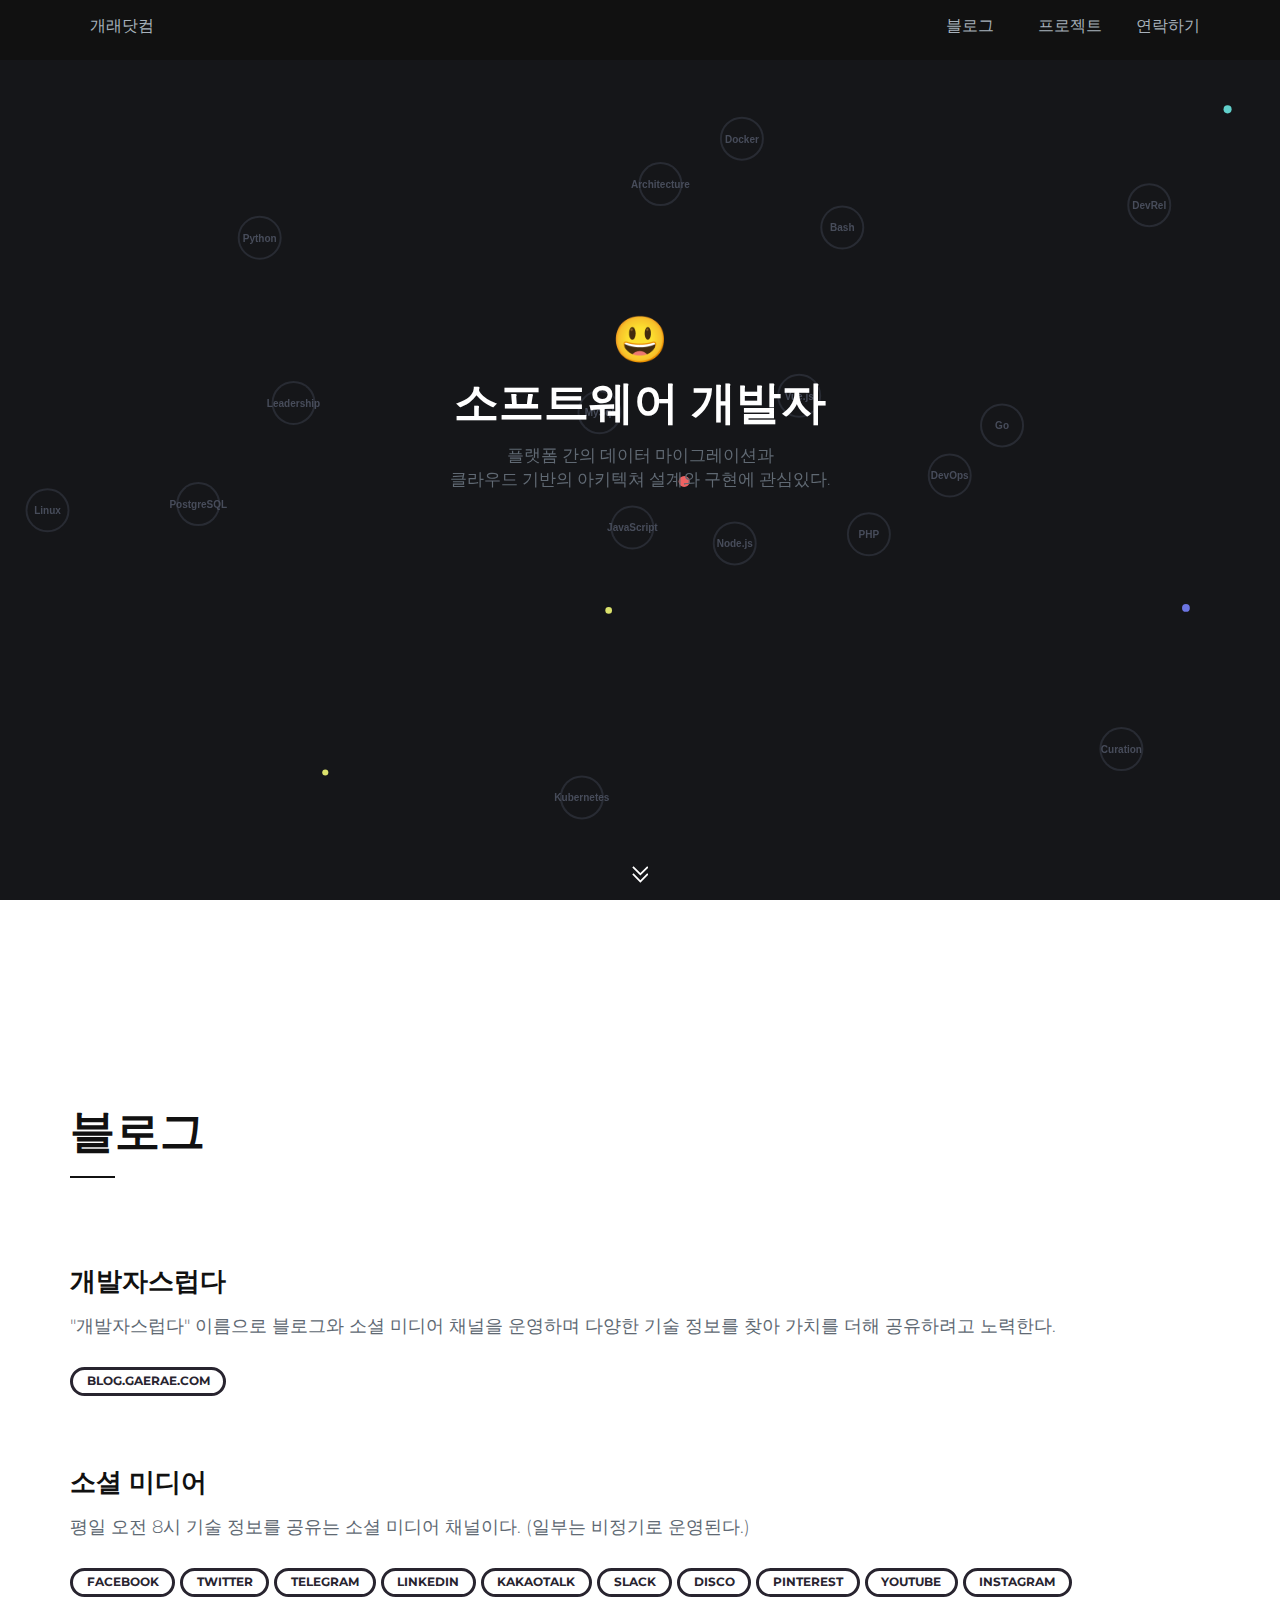
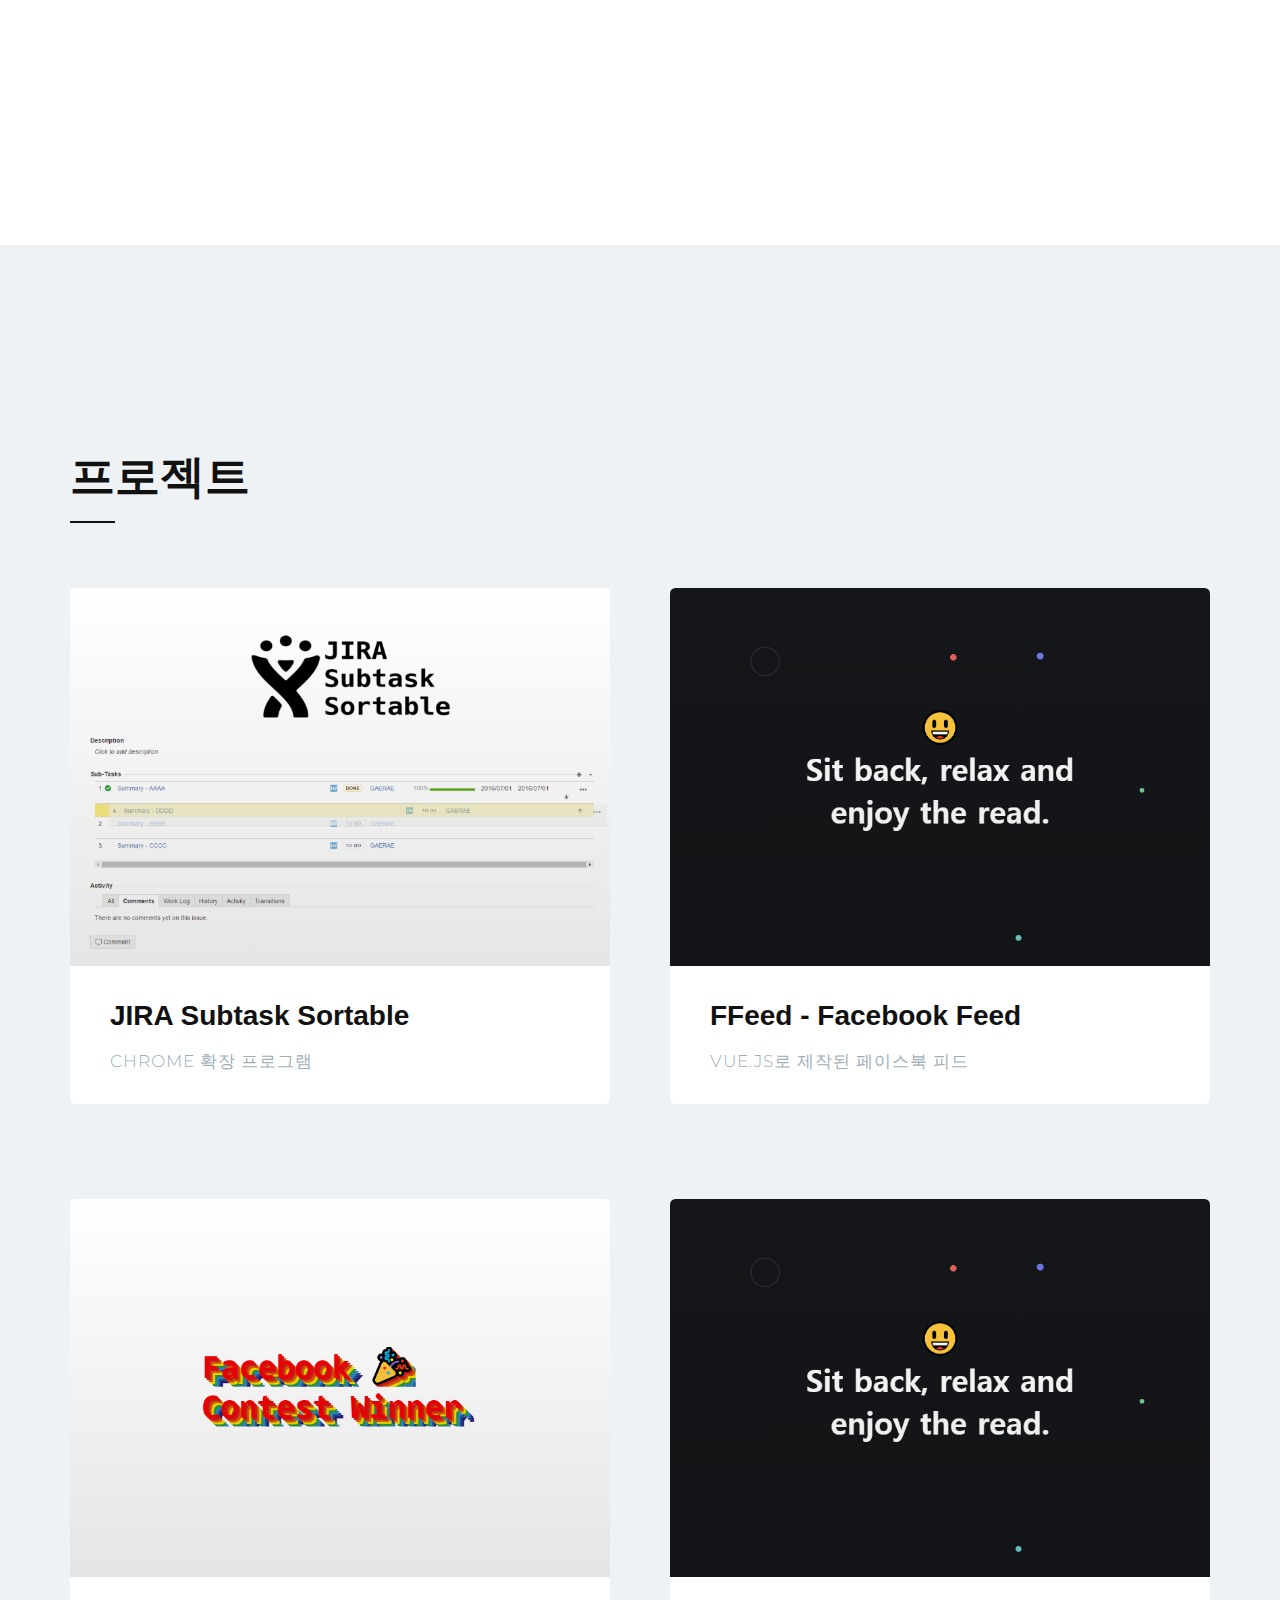
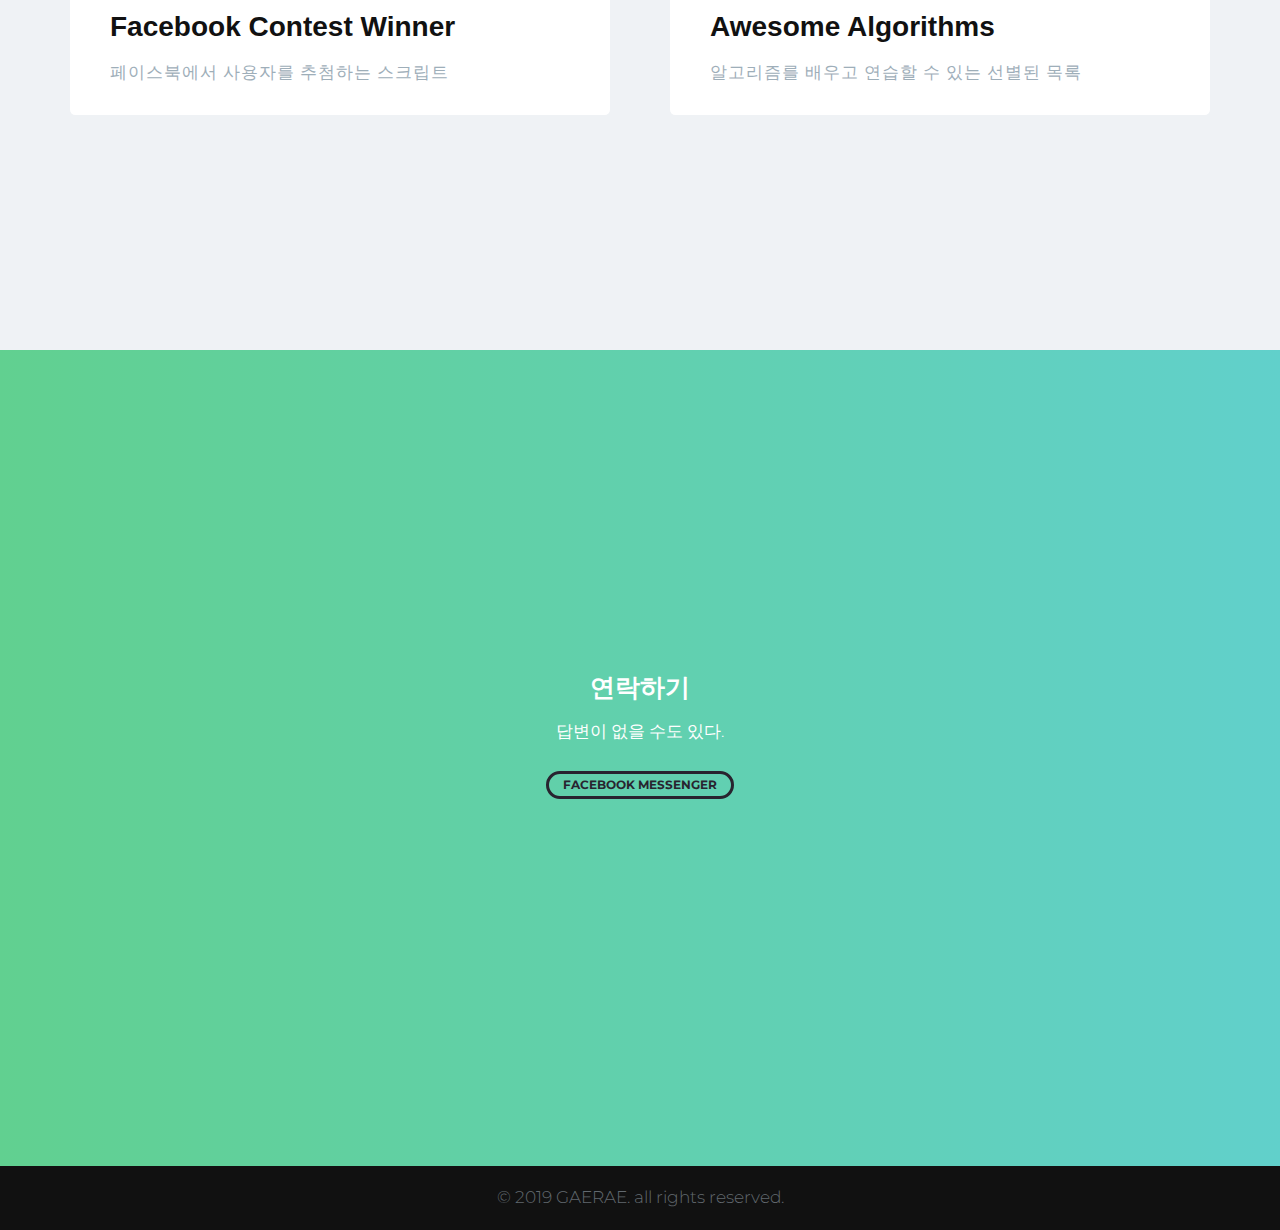
<file: index.html>
<!DOCTYPE html>
<html lang="ko">
<head>
  <script async src="https://www.googletagmanager.com/gtag/js?id=UA-43146612-2"></script>
  <script>
    window.dataLayer = window.dataLayer || [];

    function gtag() {
      dataLayer.push(arguments);
    }

    gtag('js', new Date());
    gtag('config', 'UA-43146612-2');
  </script>
  <title>개래닷컴 | 소프트웨어 개발자</title>

  <!-- Favicon -->
  <link rel="apple-touch-icon" sizes="180x180" href="assets/apple-touch-icon.png">
  <link rel="icon" type="image/png" sizes="32x32" href="assets/favicon-32x32.png">
  <link rel="icon" type="image/png" sizes="16x16" href="assets/favicon-16x16.png">
  <link rel="manifest" href="assets/site.webmanifest">

  <link rel="stylesheet" type="text/css" href="assets/styles.css">

  <meta charset="UTF-8">
  <meta content='width=device-width, initial-scale=1, maximum-scale=1' name='viewport'/>
  <meta property="og:image" content="https://gaerae.com/assets/projects/gaerae.png">
  <meta property="og:title" content="개래닷컴 | 소프트웨어 개발자">
  <meta property="og:url" content="https://gaerae.com">
  <meta property="og:description" content="기술 정보를 공유하고 있으며 개발 문화 발전에 이바지할 방법을 찾고 있는 개발자입니다.">
  <meta property='fb:app_id' content='1655334918054177'>
  <meta property='fb:admins' content='100001502966940'>
  <meta name="twitter:card" content="summary">
  <meta name="twitter:site" content="@gaeraecom">
  <meta name='twitter:creator' content='@gaeraecom'>
  <script type='application/ld+json'>{
    "@context": "https://schema.org",
    "@type": "Person",
    "name": "개래닷컴 | 소프트웨어 개발자",
    "url": "https://gaerae.com",
    "sameAs": [
      "https://blog.gaerae.com",
      "https://www.facebook.com/gaeraecom",
      "https://twitter.com/gaeraecom",
      "https://www.linkedin.com/in/gaerae",
      "https://www.instagram.com/gaeraecom",
      "https://pf.kakao.com/_cxlzYu",
      "https://www.pinterest.co.kr/gaeraecom/",
      "https://plus.google.com/+gaeraecom",
      "https://youtube.com/gaeraecom",
      "https://disco.me/users/00241f10-64cd-11e7-9778-000000007b48"
    ]
  }</script>

  <!-- fonts -->
  <link href="https://fonts.googleapis.com/css?family=Lato:400,700" rel="stylesheet">
  <link href="https://fonts.googleapis.com/css?family=Montserrat:300,400" rel="stylesheet">
  <link href="https://fonts.googleapis.com/css?family=Playfair+Display:400,700,900" rel="stylesheet">
</head>
<body>
<div id="loader">
  <div id="loading"></div>
</div>
<!-- start header -->
<header id="header">
  <div id="mainNavWrap">
    <div class="container">
      <!-- start logo -->
      <div id="logo">
        <h1>
          <a href="https://gaerae.com">개래닷컴</a>
        </h1>

      </div>
      <!-- end logo -->

      <div id="mainMenu">
        <ul>
          <li><a data-scroll class="scrollTo" href="#blog">블로그</a></li>
          <li><a data-scroll class="scrollTo" href="#projects">프로젝트</a></li>
          <li><a data-scroll class="scrollTo" href="#contact">연락하기</a></li>
        </ul>
      </div>
    </div>
  </div>

  <div id="intro">
    <div class="container">
      <h1>😃</h1>
      <h1>소프트웨어 개발자</h1>
      <p>플랫폼 간의 데이터 마이그레이션과<br/>클라우드 기반의 아키텍쳐 설계와 구현에 관심있다.</p>
    </div>
  </div>
  <div id="scrollDown">
    <a href="#blog">
      <svg version="1.1" xmlns="http://www.w3.org/2000/svg" width="28px" height="29px" viewBox="0 0 28 29">
        <polygon class="st0"
                 points="14.273,28.424 0.497,14.647 2.618,12.526 14.273,24.182 25.962,12.493 28.083,14.614"/>
        <polygon class="st0" points="14.273,16.387 0.497,2.61 2.618,0.489 14.273,12.145 25.962,0.456 28.083,2.577"/>
      </svg>
    </a>
  </div>
  <div id="canvasContainer" style="width: 100%; height: 100%; position: relative;">
    <canvas id="canvas"></canvas>
  </div>
</header>
<!-- end header -->

<!-- start blog -->
<section id="blog" class="section">
  <div class="container">
    <h2 class="secTitle">블로그</h2>

    <div id="blogCon">
        <div class="blogDesc">
          <h3 class="blogTitle">개발자스럽다</h3>
          <p>"개발자스럽다" 이름으로 블로그와 소셜 미디어 채널을 운영하며 다양한 기술 정보를 찾아 가치를 더해 공유하려고 노력한다.</p>
          <!-- GAEBALJA SEUREOPDA : Content Curation in Tech -->
          <p class="tags">
            <a href="https://blog.gaerae.com" title="Blog">blog.gaerae.com</a>
          </p>
        </div>

        <div class="blogDesc">
          <h3 class="blogTitle">소셜 미디어</h3>
          <p>평일 오전 8시 기술 정보를 공유는 소셜 미디어 채널이다. (일부는 비정기로 운영된다.)</p>
          <p class="tags">
            <a href="https://facebook.com/gaeraecom" title="Facebook">Facebook</a>
            <a href="https://twitter.com/gaeraecom" title="Twitter">Twitter</a>
            <a href="http://t.me/gaeraecom" title="Telegram">Telegram</a>
            <a href="https://www.linkedin.com/in/gaerae/detail/recent-activity" title="LinkedIn">LinkedIn</a>
            <a href="https://pf.kakao.com/_cxlzYu" title="KakaoTalk">KakaoTalk</a>
            <a href="https://goo.gl/cMRNih" title="Slack">Slack</a>
            <a href="https://disco.me/users/00241f10-64cd-11e7-9778-000000007b48" title="Disco">Disco</a>
            <a href="https://www.pinterest.co.kr/gaeraecom" title="Pinterest">Pinterest</a>
            <a href="https://youtube.com/gaeraecom" title="Youtube">Youtube</a>
            <a href="https://www.instagram.com/gaeraecom" title="Instagram">Instagram</a>
          </p>
        </div>
    </div>
  </div>
</section>
<!-- end blog -->

<!-- start projects -->
<section id="projects" class="section">
  <div class="container">
    <h2 class="secTitle">프로젝트</h2>

    <div id="projectsCon">

      <!-- start a projects -->
      <div class="aProjectsWrap">
        <div class="aProjects notOpened">
          <div class="aProjectsThumb" style="background-image: url('assets/projects/jira-subtask-sortable.png')">
            <div class="expandIcon">
              <img alt="search" src="assets/search.svg"/>
            </div>
            <div class="overlay"></div>
          </div>
          <div class="aProjectsCon">
            <h3 class="aProjectsTitle">JIRA Subtask Sortable</h3>
            <p class="aProjectsCat">
              Chrome 확장 프로그램
            </p>
          </div>
          <div class="aProjectsLightBox">
            <div class="topPane">
              <div class="closeIcon">
                <img alt="close" src="assets/close.svg">
              </div>
            </div>
            <div class="aProjectsLightBoxCon">
              <div class="thumb">
                <img alt="thumb" src="assets/projects/jira-subtask-sortable.png">
              </div>
              <div class="postBody">
                <div class="postTop">
                  <h1>JIRA Subtask Sortable</h1>
                  <div class="livePreviewLink">
                    <a target="_blank"
                       href="https://chrome.google.com/webstore/detail/jira-subtask-sortable/hcidkmckdnbkbjghgcgeikdoljdhlimb">Visit
                      GitHub</a>
                  </div>
                </div>
                <div class="psotDis">
                  <p>
                    JIRA Sub-task의 정렬 순서를 쉽게 변경할 수 있게해주는 Chrome 확장 프로그램이다.
                  </p>
                </div>

                <div class="postFooter">
                  <h3>Related keywords</h3>
                  <div class="postSkills">
                    <span class="aPostSkill"><a
                      href="https://chrome.google.com/webstore/detail/jira-subtask-sortable/hcidkmckdnbkbjghgcgeikdoljdhlimb"
                      title="Chrome Web Store">Chrome Web Store</a></span>
                    <span class="aPostSkill"><a href="https://github.com/gaerae/jira-subtask-sortable" title="GitHub">GitHub</a></span>
                  </div>
                </div>

              </div>

            </div>
          </div>
        </div>
        <div>
          <h3>gaerae</h3>
          <p>Chrome Extension</p>
        </div>
      </div>

      <div class="aProjectsWrap">
        <div class="aProjects notOpened">
          <div class="aProjectsThumb" style="background-image: url('assets/projects/thumb.png')">
            <div class="expandIcon">
              <img alt="search" src="assets/search.svg"/>
            </div>
            <div class="overlay"></div>
          </div>
          <div class="aProjectsCon">
            <h3 class="aProjectsTitle">FFeed - Facebook feed</h3>
            <p class="aProjectsCat">
              Vue.js로 제작된 페이스북 피드
            </p>
          </div>
          <div class="aProjectsLightBox">
            <div class="topPane">
              <div class="closeIcon">
                <img alt="close" src="assets/close.svg">
              </div>
            </div>
            <div class="aProjectsLightBoxCon">
              <div class="thumb">
                <img alt="thumb" src="assets/projects/thumb.png">
              </div>
              <div class="postBody">
                <div class="postTop">
                  <h1>FFeed - Facebook feed</h1>
                  <div class="livePreviewLink">
                    <a target="_blank" href="https://github.com/gaerae/ffeed">Visit GitHub</a>
                  </div>
                </div>
                <div class="psotDis">
                  <p>
                    Vue.js로 제작된 페이스북 피드이다.
                  </p>
                </div>

                <div class="postFooter">
                  <h3>Related keywords</h3>
                  <div class="postSkills">
                    <span class="aPostSkill"><a href="https://gaerae.com/ffeed" title="Website">Website</a></span>
                    <span class="aPostSkill"><a href="https://github.com/gaerae/ffeed" title="GitHub">GitHub</a></span>
                  </div>
                </div>

              </div>

            </div>
          </div>
        </div>
        <div>
          <h3>gaerae</h3>
          <p>JavaScript</p>
        </div>
      </div>

      <div class="aProjectsWrap">
        <div class="aProjects notOpened">
          <div class="aProjectsThumb" style="background-image: url('assets/projects/facebook-contest-winner.png')">
            <div class="expandIcon">
              <img alt="search" src="assets/search.svg"/>
            </div>
            <div class="overlay"></div>
          </div>
          <div class="aProjectsCon">
            <h3 class="aProjectsTitle">Facebook Contest Winner</h3>
            <p class="aProjectsCat">
              페이스북에서 사용자를 추첨하는 스크립트
            </p>
          </div>
          <div class="aProjectsLightBox">
            <div class="topPane">
              <div class="closeIcon">
                <img alt="close" src="assets/close.svg">
              </div>
            </div>
            <div class="aProjectsLightBoxCon">
              <div class="thumb">
                <img alt="thumb" src="assets/projects/facebook-contest-winner.png">
              </div>
              <div class="postBody">
                <div class="postTop">
                  <h1>Facebook Contest Winner</h1>
                  <div class="livePreviewLink">
                    <a target="_blank" href="https://github.com/gaerae/facebook-contest-winner">Visit GitHub</a>
                  </div>
                </div>
                <div class="psotDis">
                  <p>
                    페이스북에서 댓글 혹은 공유 사용자를 추첨하는 스크립트이다.
                  </p>
                </div>

                <div class="postFooter">
                  <h3>Related keywords</h3>
                  <div class="postSkills">
                    <span class="aPostSkill"><a href="https://gaerae.com/facebook-contest-winner/" title="Website">Website</a></span>
                    <span class="aPostSkill"><a href="https://github.com/gaerae/facebook-contest-winner" title="GitHub">GitHub</a></span>
                  </div>
                </div>

              </div>

            </div>
          </div>
        </div>
        <div>
          <h3>gaerae</h3>
          <p>JavaScript</p>
        </div>
      </div>

      <div class="aProjectsWrap">
        <div class="aProjects notOpened">
          <div class="aProjectsThumb" style="background-image: url('assets/projects/thumb.png')">
            <div class="expandIcon">
              <img alt="search" src="assets/search.svg"/>
            </div>
            <div class="overlay"></div>
          </div>
          <div class="aProjectsCon">
            <h3 class="aProjectsTitle">Awesome Algorithms</h3>
            <p class="aProjectsCat">
              알고리즘를 배우고 연습할 수 있는 선별된 목록
            </p>
          </div>
          <div class="aProjectsLightBox">
            <div class="topPane">
              <div class="closeIcon">
                <img alt="close" src="assets/close.svg">
              </div>
            </div>
            <div class="aProjectsLightBoxCon">
              <div class="thumb">
                <img alt="thumb" src="assets/projects/thumb.png">
              </div>
              <div class="postBody">
                <div class="postTop">
                  <h1>Awesome Algorithms</h1>
                  <div class="livePreviewLink">
                    <a target="_blank" href="https://github.com/gaerae/awesome-algorithms">Visit GitHub</a>
                  </div>
                </div>
                <div class="psotDis">
                  <p>
                    알고리즘를 배우고 연습할 수 있는 선별된 목록이다.
                  </p>
                </div>

                <div class="postFooter">
                  <h3>Related keywords</h3>
                  <div class="postSkills">
                    <span class="aPostSkill"><a href="https://gaerae.com/awesome-algorithms" title="Website">Website</a></span>
                    <span class="aPostSkill"><a href="https://github.com/gaerae/awesome-algorithms" title="GitHub">GitHub</a></span>
                  </div>
                </div>

              </div>

            </div>
          </div>
        </div>
        <div>
          <h3>gaerae</h3>
          <p>Awesome Algorithms</p>
        </div>
      </div>

    </div>
  </div>
</section>
<!-- end projects -->

<!-- start contact -->
<section id="contact" class="section">
  <div class="container" id="contactCon">
    <h2>연락하기</h2>
    <p>답변이 없을 수도 있다.</p>
    <p class="tags"><a href="https://m.me/gaeraecom">Facebook Messenger</a></p>
  </div>
</section>
<!-- end contact -->

<!-- start footer -->
<footer id="footer">
  <div id="copyrights">
    &#169; 2019 GAERAE. all rights reserved.
  </div>
</footer>
<!-- end footer -->
<script src="assets/script.js"></script>
</body>
</html>
</file>
<file: assets/styles.css>
/*! normalize.css v8.0.1 | MIT License | github.com/necolas/normalize.css */button,hr,input{overflow:visible}progress,sub,sup{vertical-align:baseline}[type=checkbox],[type=radio],legend{box-sizing:border-box;padding:0}html{line-height:1.15;-webkit-text-size-adjust:100%}body{margin:0}details,main{display:block}h1{font-size:2em;margin:.67em 0}hr{box-sizing:content-box;height:0}code,kbd,pre,samp{font-family:monospace,monospace;font-size:1em}a{background-color:transparent}abbr[title]{border-bottom:none;text-decoration:underline;text-decoration:underline dotted}b,strong{font-weight:bolder}small{font-size:80%}sub,sup{font-size:75%;line-height:0;position:relative}sub{bottom:-.25em}sup{top:-.5em}img{border-style:none}button,input,optgroup,select,textarea{font-family:inherit;font-size:100%;line-height:1.15;margin:0}button,select{text-transform:none}[type=button],[type=reset],[type=submit],button{-webkit-appearance:button}[type=button]::-moz-focus-inner,[type=reset]::-moz-focus-inner,[type=submit]::-moz-focus-inner,button::-moz-focus-inner{border-style:none;padding:0}[type=button]:-moz-focusring,[type=reset]:-moz-focusring,[type=submit]:-moz-focusring,button:-moz-focusring{outline:ButtonText dotted 1px}fieldset{padding:.35em .75em .625em}legend{color:inherit;display:table;max-width:100%;white-space:normal}textarea{overflow:auto}[type=number]::-webkit-inner-spin-button,[type=number]::-webkit-outer-spin-button{height:auto}[type=search]{-webkit-appearance:textfield;outline-offset:-2px}[type=search]::-webkit-search-decoration{-webkit-appearance:none}::-webkit-file-upload-button{-webkit-appearance:button;font:inherit}summary{display:list-item}[hidden],template{display:none}
/* Global */
html,body {
  width: 100%;
  height: 100%;
}
* {
  box-sizing: border-box;
}
img {
  max-width: 100%;
  max-height: 100%;
}
a {
  text-decoration: none;
}
a:hover {
  text-decoration: none;
}
.container {
  max-width: 1170px;
  padding-left: 15px;
  padding-right: 15px;
  margin-right: auto;
  margin-left: auto;
}
.row {
  margin-right: -15px;
  margin-left: -15px;
}
.section {
  padding: 200px 0;
}
.section .secTitle {
  font-size: 45px;
  margin: 0 0 65px 0;
  text-transform: capitalize;
  position: relative;
  padding-bottom: 15px;
}
.section .secTitle:after {
  content: "";
  display: block;
  width: 45px;
  height: 2px;
  background: #111111;
  position: absolute;
  bottom: 0;
  left: 0;
}

.tags {
  margin: 1rem 0 2rem 0;
  padding: .5rem 0 1rem;
  line-height: 1.8;
}

.tags a {
  color: #28242f;
  text-transform: uppercase;
  font-weight: 700;
  font-size: 12px;
  white-space: nowrap;
  border: 3px solid #28242f;
  border-radius: 2rem;
  padding: .2rem .85rem .25rem .85rem;
}
.tags a:focus,.tags a:hover{
  color:#ffffff;border-color: #254cff;background-color: #254cff;
}

/* Typo */
body {
  font-family: 'Montserrat', sans-serif;
  font-size: 17px;
  font-weight: 300;
  line-height: 1.4;
  color: #606973;
}
h1,
h2,
h3,
h4,
h5,
h6 {
  font-family: sans-serif;
  font-weight: 700;
  color: #111111;
}
h1,
h2 {
  margin-top: 20px;
  margin-bottom: 15px;
}
h3,
h4 {
  margin-top: 15px;
  margin-bottom: 10px;
}
h5,
h6 {
  margin-top: 10px;
  margin-bottom: 7px;
}
p {
  margin: 10px 0;
}

/*Loader*/
/* Animation */
@-webkit-keyframes loading {
  to { -webkit-transform: rotate(360deg); }
}
@-moz-keyframes loading {
  to { -moz-transform: rotate(360deg); }
}
@-ms-keyframes loading {
  to { -ms-transform: rotate(360deg); }
}
@keyframes loading {
  to { transform: rotate(360deg); }
}

/* Loader (*/
#loading {
  position: absolute;
  top: 50%;
  left: 0;
  right: 0;
  margin: auto;
  margin-top: -20px;
  width: 40px;
  height: 40px;
  border-radius: 50%;
  background: transparent;

  border-top: 4px solid #fff;
  border-right: 4px solid #fff;
  border-bottom: 4px solid #777;
  border-left: 4px solid #777;

  -webkit-animation: loading 1.2s infinite linear;
  -moz-animation: loading 1.2s infinite linear;
  -ms-animation: loading 1.2s infinite linear;
  animation: loading 1.2s infinite linear;

}
/**/
#loader {
  z-index: 1000000000000;
  position: fixed;
  top: 0;
  left: 0;
  right: 0;
  bottom: 0;
  background: #151619;
  text-align: center;
}
/* Header */
#header {
  width: 100%;
  height: 100%;
  background: #151619;
  padding: 60px 0;
  position: relative;
}

/* Main Nav */
#mainNavWrap {
  width: 100%;
  height: 60px;
  position: fixed;
  top: 0;
  left: 0;
  right: 0;
  background: #111111;
  padding: 10px 0;
  z-index: 1000000;
  font-size: 0;
}
#logo, #mainMenu {
  display: inline-block;
  vertical-align: middle;
}
#logo {
  width: 30%;
}
#logo img {
  height: 40px;
}
#logo h1, #logo a {
  margin: 0;
  font-size: 16px;
  color: #a7b1bb;
  padding: 5px 10px;
  text-transform: uppercase;
  font-weight: 400;
}

#mainMenu {
  font-size: 16px;
  width: 70%;
  text-align: right;
}
#mainMenu ul {
  margin: 0;
  padding: 0;
}
#mainMenu ul li {
  display: inline-block;
  margin: 0 10px;
}
#mainMenu ul li:last-child {
  margin: 0;
}
#mainMenu ul li a {
  font-size: 16px;
  color: #a7b1bb;
  padding: 5px 10px;
  text-transform: uppercase;
  font-weight: 400;
}
/* Intro */
#intro {
  position: absolute;
  width: 100%;
  max-width: 500px;
  top: 45%;
  left: 50%;
  -ms-transform: translate(-50%, -50%);
  -moz-transform: translate(-50%, -50%);
  -webkit-transform: translate(-50%, -50%);
  transform: translate(-50%, -50%);
  z-index: 1000;
}
#intro h1 {
  margin: 0;
  color: #fff;
  font-size: 45px;
  max-width: 600px;
  margin-left: auto;
  margin-right: auto;
  text-align: center;
}

#intro p {
  margin-left: auto;
  margin-right: auto;
  text-align: center;
}

#scrollDown {
  position: absolute;
  bottom: 0;
  left: 0;
  right: 0;
  text-align: center;
}
#scrollDown a {
  padding: 10px;
  display: inline-block;
}
#scrollDown svg {
  height: 17px;
  width: auto;
  fill: #ffffff;
}
/* blog */
#blogCon {
  font-size: 0;
}
.blogDesc {
  display: inline-block;
  vertical-align: middle;
  width: 100%;
}
.blogDesc .blogTitle {
  font-size: 26px;
  margin: 20px 0 15px 0;
}
.blogDesc p {
  font-size: 18px;
  color: #606973;
}

/* Projects */
#projects {
  background: #eff2f5;
}

#projectsCon {
  font-size: 0;
  margin-top: -30px;
  margin-bottom: -30px;
}

.aProjectsWrap {
  display: inline-block;
  vertical-align: middle;
  width: 50%;
  padding: 30px 0;
}
.aProjectsWrap:nth-child(even) {
  padding-left: 30px;
}
.aProjectsWrap:nth-child(odd) {
  padding-right: 30px;
}
.aProjects {
  cursor: pointer;
  background: #ffffff;
  border-radius: 1%;
  overflow: hidden;
  transition: all 0.3s ease;
  -webkit-transition: all 0.3s ease;
  -moz-transition: all 0.3s ease;
  -o-transition: all 0.3s ease;
  position: relative;
  top: 0;
}
.aProjects:hover {
  -webkit-box-shadow: 0 0 25px rgba(0,0,0,0.08);
  box-shadow: 0 0 25px rgba(0,0,0,0.08);
  top: -3px;
}
.aProjectsThumb {
  position: relative;
  position: relative;
  background-image: url("./projects/thumb.png");
  background-size: cover;
  padding-top: 70%;
  color: #ffffff;
}
.aProjectsCon {
  padding: 30px 40px;
}
.aProjectsTitle {
  font-size: 28px;
  margin: 0 0 15px 0;
  text-transform: capitalize;
}
.aProjectsCat {
  font-size: 17px;
  margin: 0;
  text-transform: uppercase;
  color: #9eaeb9;
  letter-spacing: 1px;
}

.aProjectsThumb .overlay {
  position: absolute;
  top: 0;
  bottom: 0;
  left: 0;
  right: 0;
  width: 100%;
  height: 100%;
  z-index: 100;
  background: rgba(0, 0, 0, 0);
  transition: all 0.3s ease;
  -webkit-transition: all 0.3s ease;
  -moz-transition: all 0.3s ease;
  -o-transition: all 0.3s ease;
}
.aProjects:hover .aProjectsThumb .overlay {
  background: rgba(0, 0, 0, .4);
}
.aProjectsThumb .overlay:after {
  content: "";
  display: block;
  position: absolute;
  top: 0;
  left: 0;
  right: 0;
  bottom: 0;
  background: rgba(0,0,0,0);
  background: -moz-linear-gradient(top, rgba(0,0,0,0) 0%, rgba(0,0,0,0.1) 100%);
  background: -webkit-gradient(left top, left bottom, color-stop(0%, rgba(0,0,0,0)), color-stop(100%, rgba(0,0,0,0.1)));
  background: -webkit-linear-gradient(top, rgba(0,0,0,0) 0%, rgba(0,0,0,0.1) 100%);
  background: -o-linear-gradient(top, rgba(0,0,0,0) 0%, rgba(0,0,0,0.1) 100%);
  background: -ms-linear-gradient(top, rgba(0,0,0,0) 0%, rgba(0,0,0,0.1) 100%);
  background: linear-gradient(to bottom, rgba(0,0,0,0) 0%, rgba(0,0,0,0.1) 100%);
  filter: progid:DXImageTransform.Microsoft.gradient( startColorstr='#000000', endColorstr='#000000', GradientType=0 );

}
.expandIcon {
  position: absolute;
  top: 60%;
  left: 0;
  right: 0;
  width: 100%;
  z-index: 1000;
  transform: translateY(-50%);
  opacity: 0;
  transition: all 0.3s ease;
  -webkit-transition: all 0.3s ease;
  -moz-transition: all 0.3s ease;
  -o-transition: all 0.3s ease;
}
.expandIcon img {
  display: block;
  margin: 0 auto;
  width: 100px;
}
.aProjects:hover .expandIcon {
  opacity: .6;
  top: 50%;
}
.aProjectsLightBox {
  font-size: 18px;
  overflow: auto;
  position: fixed;
  top: 0;
  bottom: 0;
  left: 0;
  right: 0;
  width: 100%;
  height: 100%;
  background: #eff2f5;
  color: #111;
  z-index: 999999999999;
  visibility: hidden;
  opacity: 0;
  transition: all 0.5s ease;
  -webkit-transition: all 0.5s ease;
  -moz-transition: all 0.5s ease;
  -o-transition: all 0.5s ease;
}
.aProjectsLightBox.expanded {
  visibility: visible;
  opacity: 1;
}

.aProjectsLightBox .closeIcon {
  cursor: pointer;
  position: fixed;
  top: 0;
  right: 0;
  padding: 20px 40px 10px 10px;
}
.aProjectsLightBox .closeIcon img {
  width: 25px;
}
.aProjectsLightBoxOpened {
  overflow: hidden;
}
.aProjectsLightBoxOpened .aProjects {
  cursor: initial;
}
.aProjectsLightBoxCon {
  max-width: 800px;
  width: 95%;
  margin: 100px auto;
  position: relative;
  top: 50px;
  opacity: 0;
  transition: all 0.5s ease;
  -webkit-transition: all 0.5s ease;
  -moz-transition: all 0.5s ease;
  -o-transition: all 0.5s ease;
  background: #ffffff;
  border-radius: 1%;
  overflow: hidden;
}
.aProjectsLightBoxCon.show {
  top: 0;
  opacity: 1;
  -webkit-box-shadow: 0 0 25px rgba(0,0,0,0.08);
  box-shadow: 0 0 25px rgba(0,0,0,0.08);
}
/* Light Box */
.aProjectsLightBoxCon .thumb {
  position: relative;
  border-radius: 1% 1% 0 0;
  overflow: hidden;
}
.aProjectsLightBoxCon .thumb:after {
  content: "";
  display: block;
  position: absolute;
  top: 0;
  left: 0;
  right: 0;
  bottom: 0;
  background: rgba(0,0,0,0);
  background: -moz-linear-gradient(top, rgba(0,0,0,0) 0%, rgba(0,0,0,0.1) 100%);
  background: -webkit-gradient(left top, left bottom, color-stop(0%, rgba(0,0,0,0)), color-stop(100%, rgba(0,0,0,0.1)));
  background: -webkit-linear-gradient(top, rgba(0,0,0,0) 0%, rgba(0,0,0,0.1) 100%);
  background: -o-linear-gradient(top, rgba(0,0,0,0) 0%, rgba(0,0,0,0.1) 100%);
  background: -ms-linear-gradient(top, rgba(0,0,0,0) 0%, rgba(0,0,0,0.1) 100%);
  background: linear-gradient(to bottom, rgba(0,0,0,0) 0%, rgba(0,0,0,0.1) 100%);
  filter: progid:DXImageTransform.Microsoft.gradient( startColorstr='#000000', endColorstr='#000000', GradientType=0 );

}
.aProjectsLightBoxCon .thumb img {
  display: block;
  width: 100%;
}
.aProjectsLightBoxCon .postBody{
  padding: 30px 50px;
}
.aProjectsLightBoxCon .postTop {
  font-size: 0;
  padding-bottom: 30px;
}
.aProjectsLightBoxCon .postTop h1, .aProjectsLightBoxCon .postTop .livePreviewLink {
  display: inline-block;
  vertical-align: middle;
  font-size: 17px;
}
.aProjectsLightBoxCon .postTop h1 {
  width: 75%;
  font-size: 28px;
  margin: 0;
}
.aProjectsLightBoxCon .postTop .livePreviewLink {
  width: 25%;
  text-align: right;
}
.thumbAndPreview {
  text-align: center;
}

.thumbAndPreview img {
  width: 100%;
}
.livePreviewLink a {
  background: #3dca83;
  color: #fff;
  padding: 14px 20px;
  display: inline-block;
  border-radius: 20000px;
}
.aProjectsLightBoxCon .psotDis {
  color: #606973;
}
.aProjectsLightBoxCon .postSkills {}
.aProjectsLightBoxCon .postSkills .aPostSkill {
  padding: 8px 15px;
  color: #111111;
  background: #eff2f5;
  display: inline-block;
  font-size: 15px;
  margin-right: 10px;
  margin-top: 10px;
}


/* Contact */
#contact {
  text-align: center;
  padding: 25%;
  color: #fff;
  background: #61d090;
  background: -webkit-linear-gradient(to right, #61d090, #61d0cb);
  background: linear-gradient(to right, #61d090, #61d0cb);

}
#contactCon h2 {
  color: #ffffff;
  font-size: 25px;
  margin: 0 0 15px 0;
}
#contactCon p {

}

/* Footer */
#footer {
  padding: 20px 0;
  background: #111111;
}

#copyrights {
  text-align: center;
  color: #62696f;
}


@media (max-width: 1000px){
  .aSkill {
    width: 100%;
  }
  .skillImg {
    text-align: center;
  }
}

@media (max-width: 750px){
  .aProjectsLightBoxCon .postTop h1,
  .aProjectsLightBoxCon .postTop .livePreviewLink {
    width: 100%;
  }
  .aProjectsLightBoxCon .postTop .livePreviewLink {
    margin-top: 20px;
    text-align: left;
  }
  #mainMenu {
    display: none;
  }
  #logo {
    width: 100%;
    text-align: center;
  }
  div#canvasContainer {
    display: none;
  }
  .aSkill:first-child, .aSkill:last-child {
    padding: 20px;
  }
}

@media (max-width: 600px){
  .aProjectsWrap {
    width: 100%;
  }
  .aProjectsWrap:nth-child(even) {
    padding-left: 0;
  }
  .aProjectsWrap:nth-child(odd) {
    padding-right: 0;
  }
}
@media (max-width: 450px){
  #intro h1 {
    font-size: 40px;
  }
  .skillImg {
    width: 100%;
    text-align: left;
  }
  .skillDesc {
    width: 100%;
  }

}
</file>
